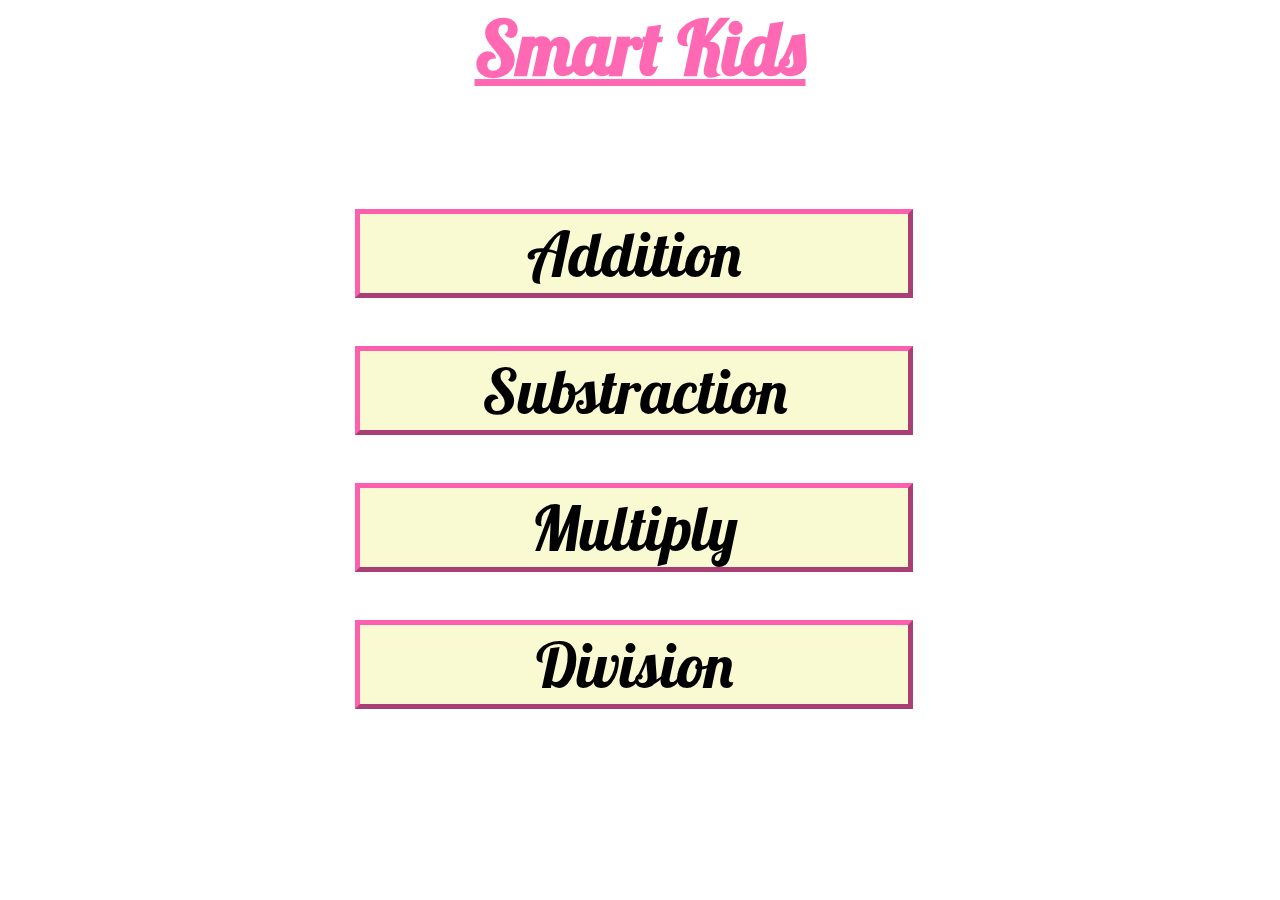
<file: index.html>
<!DOCTYPE html>
<html lang="en">
<head>
    <meta charset="UTF-8">
    <meta http-equiv="X-UA-Compatible" content="IE=edge">
    <meta name="viewport" content="width=device-width, initial-scale=1.0">
    <link rel="stylesheet" href="styles.css">
    <link rel="stylesheet" href="index.css">
    <title>Sart Kids Home</title>
</head>
<body>
        <div class="container">
            <header>
                <div class="game-name">
                   <a href="index.html" class="home">Smart Kids</a> 
                </div>

                <div class="player-name">
                    Player
                </div>
            </header>

            <main class="games">
                <div class="game addition"> 
                    <a href="add.html" class="game-page-link">Addition</a> 
                </div>
                <div class="game subsctraction"> 
                    <a href="substract.html" class="game-page-link">Substraction</a> 
                </div>
                <div class="game Multiply"> 
                    <a href="multiply.html" class="game-page-link">Multiply</a> 
                </div>
                <div class="game Division"> 
                    <a href="divide.html" class="game-page-link">Division</a> 
                </div>
            </main>
        </div>
</body>
</html>
</file>
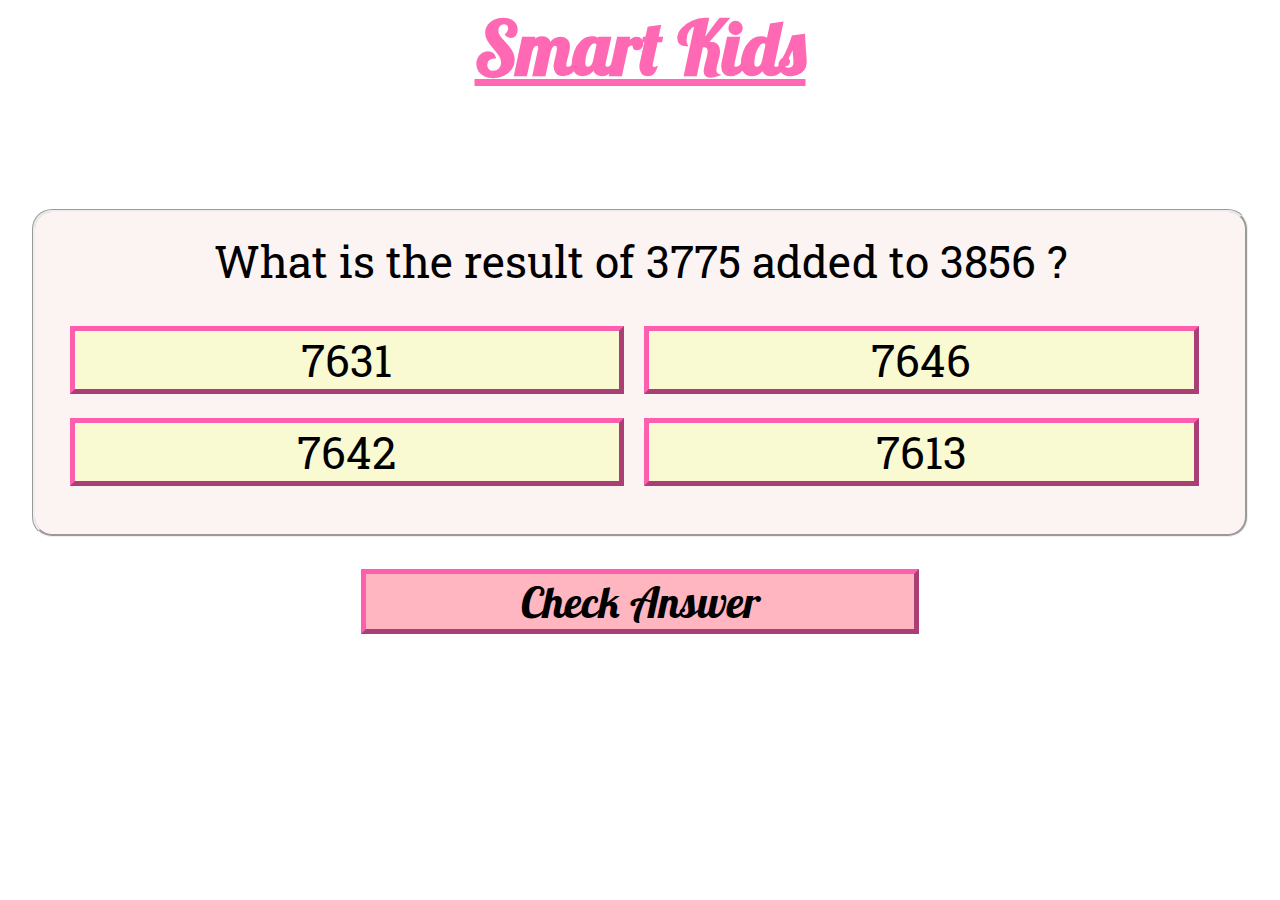
<file: add.html>
<!DOCTYPE html>
<html>
    <head>
        <meta charset="utf-8">
        <title>Smart Kids</title>
        <link rel="stylesheet" href="styles.css">
    </head>

    <body>

        <div class="container">

            <header>
                <div class="game-name">
                    <a href="index.html" class="home">Smart Kids</a> 
                 </div>

                <div class="player-name">
                    Player
                </div>
            </header>

            <div class="game-section hidden">

                <div class="question">
                    
                </div>

                <div class="answer-section">
                    <div class="answer option1 btn">
                        Option 1
                    </div>

                    <div class="answer option2">
                        Option 2
                    </div>

                    <div class="answer option3">
                        Option 3
                    </div>

                    <div class="answer option4">
                        Option 4
                    </div>
                </div>
            </div>

            <div class="answer-check-btn">
                Check Answer
            </div>

            <div class="next-question hide">
                Next Question
            </div>

        </div>



        <script src="https://ajax.googleapis.com/ajax/libs/jquery/3.6.0/jquery.min.js"></script> 
        <!-- Jquery link for offline use -->
        
        <script src="jquery-offline.js" type="text/javascript"></script>

        
        <script src="addition.js"></script>

    </body>
</html>
</file>
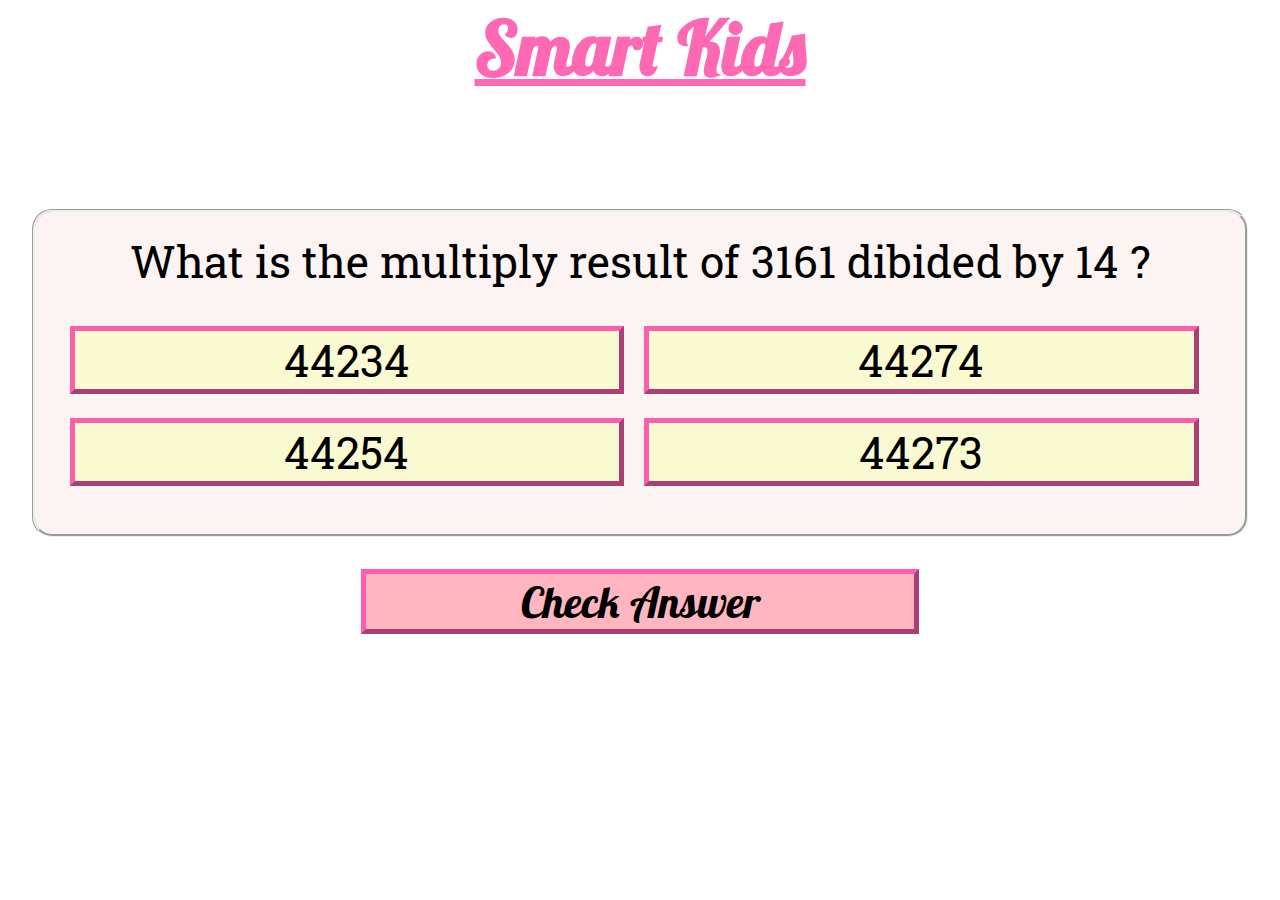
<file: divide.html>
<!DOCTYPE html>
<html>
    <head>
        <meta charset="utf-8">
        <title>Smart Kids</title>
        <link rel="stylesheet" href="styles.css">
    </head>

    <body>

        <div class="container">

            <header>
                <div class="game-name">
                    <a href="index.html" class="home">Smart Kids</a> 
                 </div>

                <div class="player-name">
                    Player
                </div>
            </header>

            <div class="game-section hidden">

                <div class="question">
                    
                </div>

                <div class="answer-section">
                    <div class="answer option1 btn">
                        Option 1
                    </div>

                    <div class="answer option2">
                        Option 2
                    </div>

                    <div class="answer option3">
                        Option 3
                    </div>

                    <div class="answer option4">
                        Option 4
                    </div>
                </div>
            </div>

            <div class="answer-check-btn">
                Check Answer
            </div>

            <div class="next-question hide">
                Next Question
            </div>

        </div>



        <script src="https://ajax.googleapis.com/ajax/libs/jquery/3.6.0/jquery.min.js"></script> 
        <!-- Jquery link for offline use -->
        
        <script src="jquery-offline.js" type="text/javascript"></script>

        
        <script src="division.js"></script>
    </body>
</html>
</file>
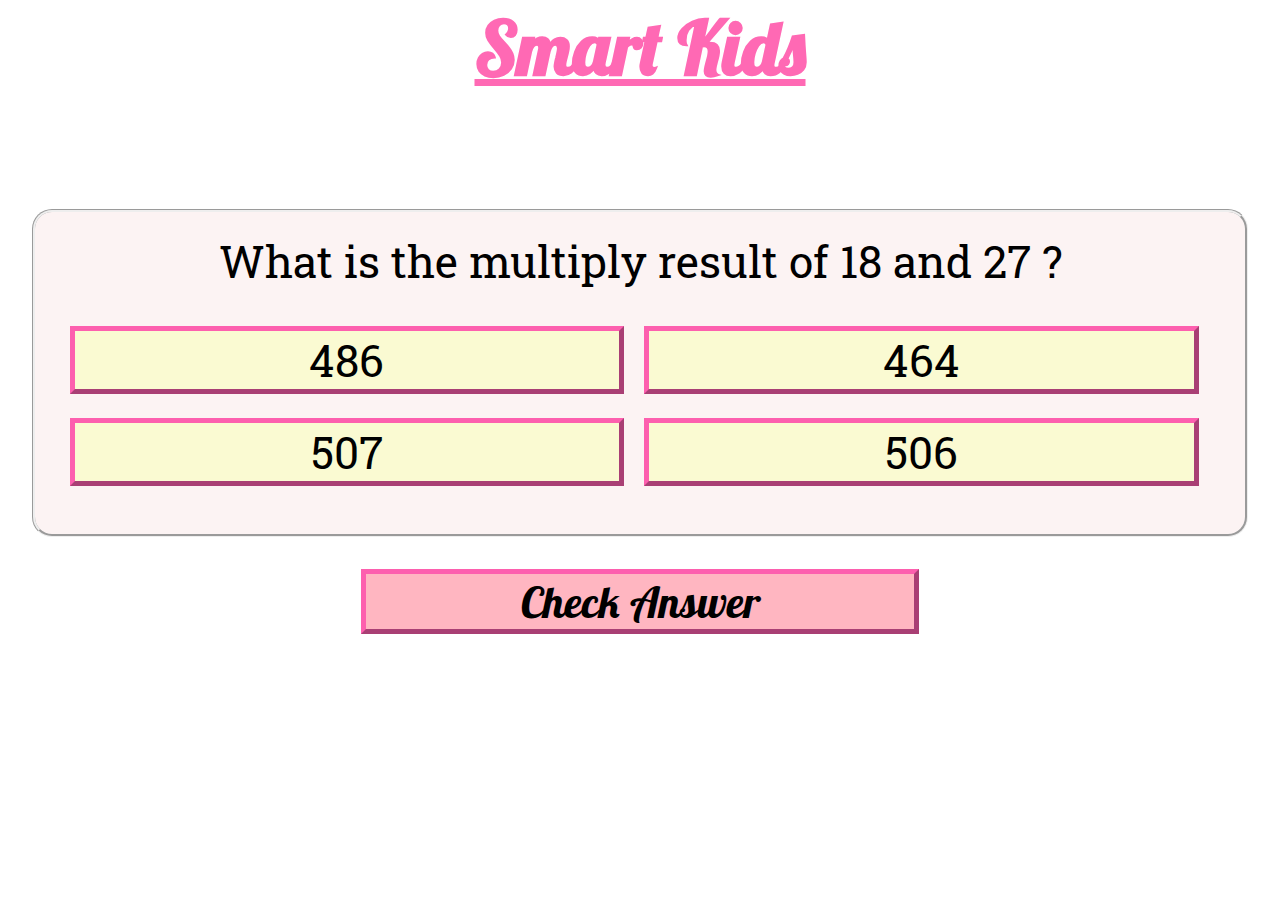
<file: game.html>
<!DOCTYPE html>
<html>
    <head>
        <meta charset="utf-8">
        <title>Smart Kids</title>
        <link rel="stylesheet" href="styles.css">
    </head>

    <body>

        <div class="container">

            <header>
                <div class="game-name">
                    Smart Kids
                </div>

                <div class="player-name">
                    Player
                </div>
            </header>

            <div class="game-section hidden">

                <div class="question">
                    
                </div>

                <div class="answer-section">
                    <div class="answer option1 btn">
                        Option 1
                    </div>

                    <div class="answer option2">
                        Option 2
                    </div>

                    <div class="answer option3">
                        Option 3
                    </div>

                    <div class="answer option4">
                        Option 4
                    </div>
                </div>
            </div>

            <div class="answer-check-btn">
                Check Answer
            </div>

            <div class="next-question hide">
                Next Question
            </div>

        </div>



        <script src="https://ajax.googleapis.com/ajax/libs/jquery/3.6.0/jquery.min.js"></script> 
        <!-- Jquery link for offline use -->
        
        <script src="jquery-offline.js" type="text/javascript"></script>

        
        <script src="script.js"></script>
    </body>
</html>
</file>
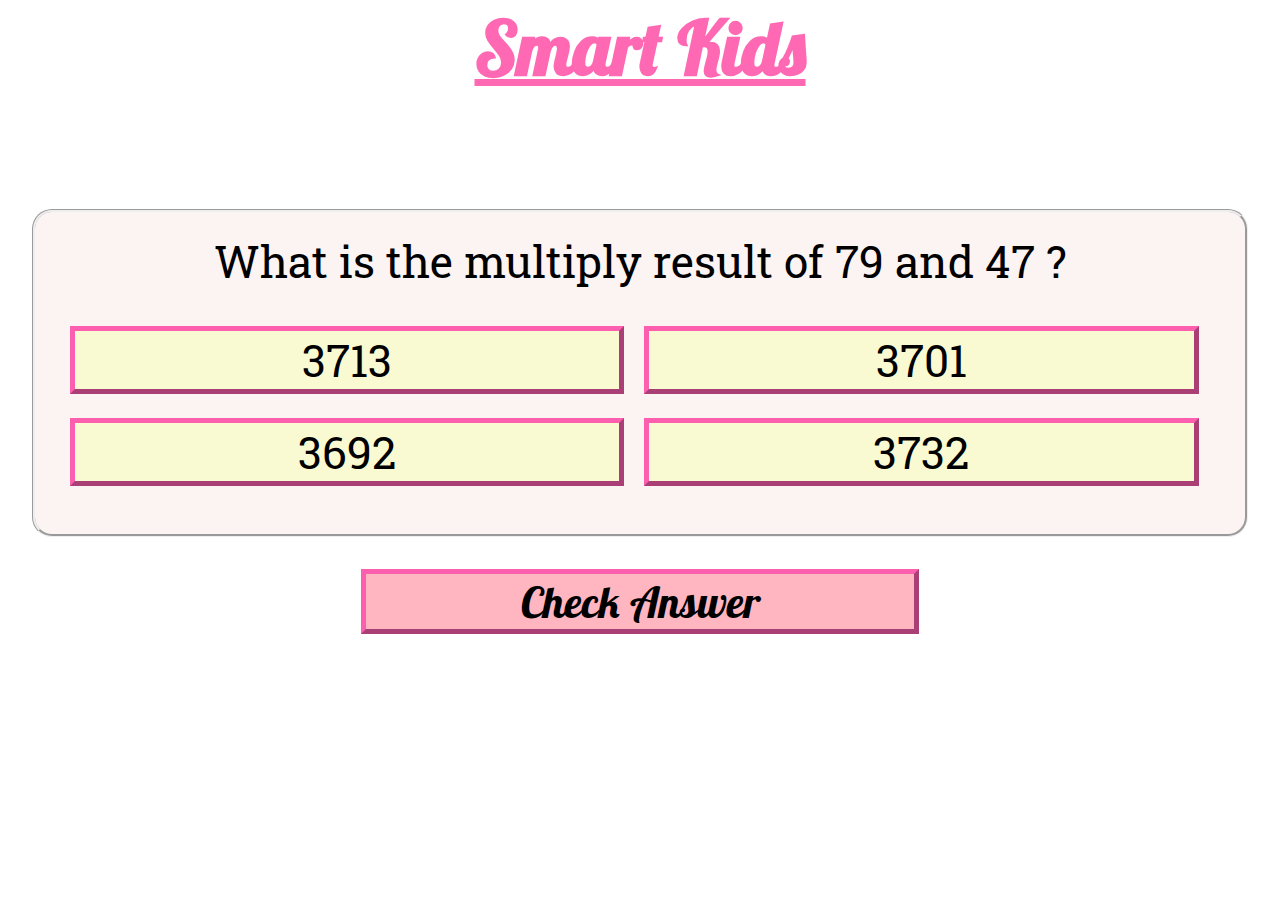
<file: multiply.html>
<!DOCTYPE html>
<html>
    <head>
        <meta charset="utf-8">
        <title>Smart Kids</title>
        <link rel="stylesheet" href="styles.css">
    </head>

    <body>

        <div class="container">

            <header>
                <div class="game-name">
                    <a href="index.html" class="home">Smart Kids</a> 
                 </div>

                <div class="player-name">
                    Player
                </div>
            </header>

            <div class="game-section hidden">

                <div class="question">
                    
                </div>

                <div class="answer-section">
                    <div class="answer option1 btn">
                        Option 1
                    </div>

                    <div class="answer option2">
                        Option 2
                    </div>

                    <div class="answer option3">
                        Option 3
                    </div>

                    <div class="answer option4">
                        Option 4
                    </div>
                </div>
            </div>

            <div class="answer-check-btn">
                Check Answer
            </div>

            <div class="next-question hide">
                Next Question
            </div>

        </div>



        <script src="https://ajax.googleapis.com/ajax/libs/jquery/3.6.0/jquery.min.js"></script> 
        <!-- Jquery link for offline use -->
        
        <script src="jquery-offline.js" type="text/javascript"></script>

        
        <script src="multiply.js"></script>
    </body>
</html>
</file>
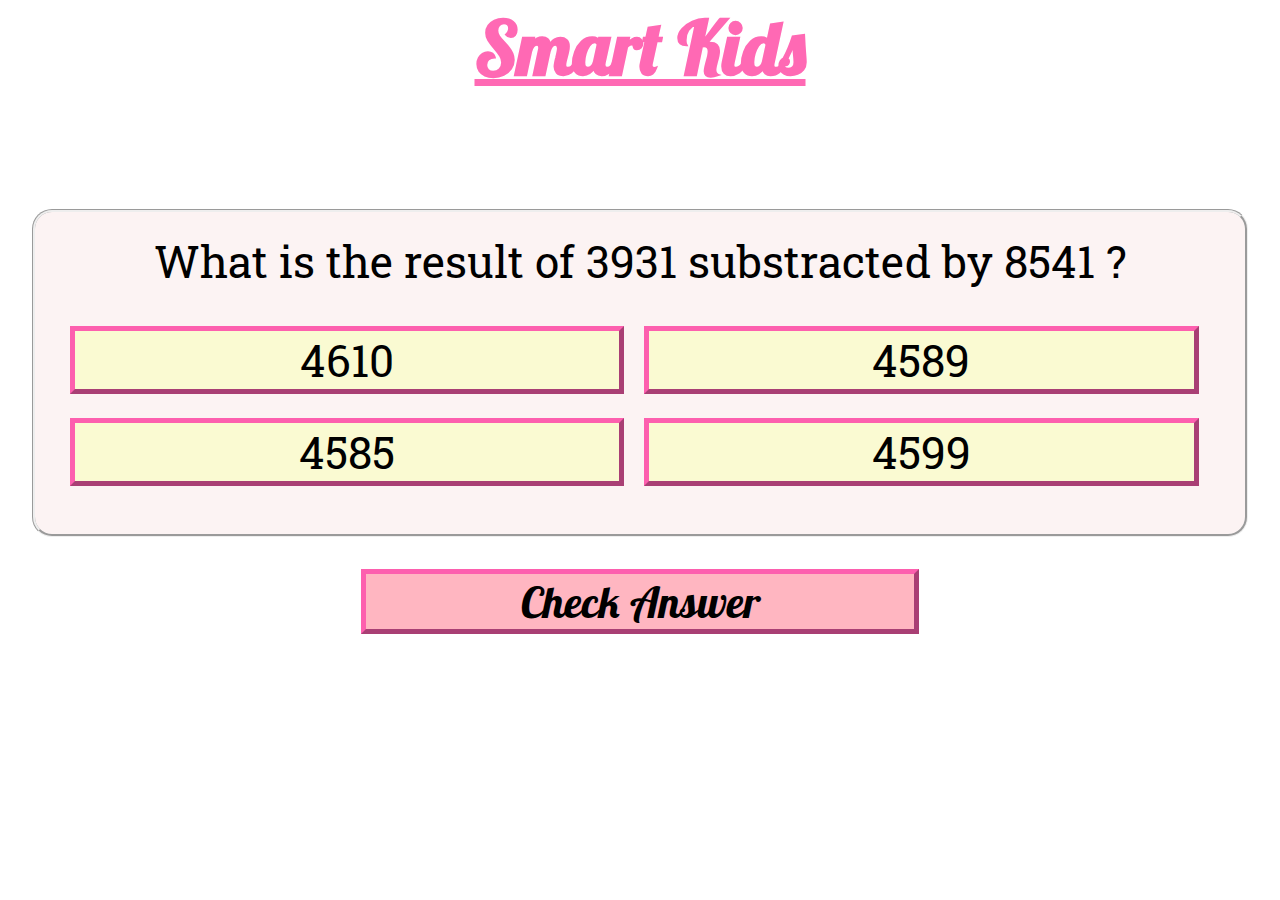
<file: substract.html>
<!DOCTYPE html>
<html>
    <head>
        <meta charset="utf-8">
        <title>Smart Kids</title>
        <link rel="stylesheet" href="styles.css">
    </head>

    <body>

        <div class="container">

            <header>
                <div class="game-name">
                    <a href="index.html" class="home">Smart Kids</a> 
                 </div>

                <div class="player-name">
                    Player
                </div>
            </header>

            <div class="game-section hidden">

                <div class="question">
                    
                </div>

                <div class="answer-section">
                    <div class="answer option1 btn">
                        Option 1
                    </div>

                    <div class="answer option2">
                        Option 2
                    </div>

                    <div class="answer option3">
                        Option 3
                    </div>

                    <div class="answer option4">
                        Option 4
                    </div>
                </div>
            </div>

            <div class="answer-check-btn">
                Check Answer
            </div>

            <div class="next-question hide">
                Next Question
            </div>

        </div>



        <script src="https://ajax.googleapis.com/ajax/libs/jquery/3.6.0/jquery.min.js"></script> 
        <!-- Jquery link for offline use -->
        
        <script src="jquery-offline.js" type="text/javascript"></script>

        
        <script src="substraction.js"></script>
    </body>
</html>
</file>
<file: styles.css>
/* font import */

@import url('https://fonts.googleapis.com/css2?family=Playfair+Display&family=Pushster&family=Roboto+Slab&display=swap');

/* import guide
font-family: 'Playfair Display', serif;
font-family: 'Pushster', cursive;
font-family: 'Roboto Slab', serif; */

body{
    margin: 0px 0px;
    padding: 0px 0px;
    font-size: 25px;
    background-image: url("https://raw.githubusercontent.com/SujanPasa/smart-kids/main/images/bg.png");
    color: black;

}

.container{
    width: 95%;
    margin: auto auto;
}

a{
    color: inherit;
    text-decoration: none;
}

.game-section{
    margin-top: 3rem;
    /* border: 2px solid red; */
    border-radius: 1.25rem;
    padding-top:1.25rem;
    padding-bottom:1.25rem;
    background-color:  rgb(252, 243, 243);
    /* box-shadow: 8px 8px 15px lightgrey; */
    /* background-color: rgb(255, 194, 204); */
    border-style: groove;
    
}

.game-name{ 
    font-family: 'Pushster', cursive;
    font-size: 3em;
    text-align: center;
    color: hotpink;
    font-weight: bold;
    text-decoration: underline;
}

.player-name{
    font-family: 'Playfair Display', serif;
    font-size : 2em;
    text-align : center;
    color: #ffffff;
}


.question{
    font-family: 'Roboto Slab', serif;
    font-size: 1.75em;
    text-align: center;
}

.answer-section{
    margin-top: 1.25rem;
    margin-bottom: 1.25rem;
    display: flex;
    flex-wrap: wrap;
    justify-content: center;
    align-items: center;
    
}

.answer, .default, .game{
    font-family: 'Roboto Slab', serif;
    font-size: 1.75em;
    border: 5px solid rgb(253, 95, 174);
    width: 45%;
    margin: 1rem 1rem .5rem .25rem;
    text-align: center;
    border-style: outset;
    background-color: lightgoldenrodyellow;
    /* background-color: rgb(255, 255, 162); */
    
}

.answer:hover , .game:hover{
    background-color: skyblue;
}


.selected{
     background-color: rgb(255, 255, 0); /*should be same as hover-cancel:hover class */
    color:  #000000;
    border: 5px solid red;

}

.hover-cancel:hover{
    background-color: rgb(255, 255, 0);
}

.correct-selected{
    background-color: rgb(0, 255, 00);
    color: #000000;     
}

.result{ 
    color:rgb(0, 255, 00);
}

.incorrect-selected{ 
    background-color: red;
    color: #ffffff;
}

.answer-check-btn { 
    margin: 2rem auto;
    text-align: center;
    font-family: 'Pushster', cursive;
    font-size: 1.75em;
    border-color:blueviolet;
    /* font-weight: bold; */
    background-color: lightpink;
    color: #000000;
    outline: none;
    border: 5px solid rgb(253, 95, 174);
    width: 45%;
    border-style: outset;
}

.next-question { 
    margin: 2rem auto;
    text-align: center;
    font-family: 'Roboto Slab', serif;
    font-size: 1.75em;
    border-color:blueviolet;
    /* font-weight: bold; */
    background-color: lightpink;
    color: #000000;
    outline: none;
    border: 5px solid rgb(253, 95, 174);
    width: 45%;
    border-style: outset;
}

.hide{
    display:none;
}

.answer-check-right{
    color:#0000ff
}

.answer-check-wrong{
    color: #ff0000;
}
</file>
<file: index.css>
@import url('https://fonts.googleapis.com/css2?family=Playfair+Display&family=Pushster&family=Roboto+Slab&display=swap');

/* import guide
font-family: 'Playfair Display', serif;
font-family: 'Pushster', cursive;
font-family: 'Roboto Slab', serif; */


.games{
    margin-top: 2rem;
    display: flex;
    flex-direction: column;
    gap: 1.5Rem;
    justify-content: center;
    align-items: center;
}
.game{
    font-size: 2.5em;
    font-family: 'Pushster', cursive;

}
</file>
